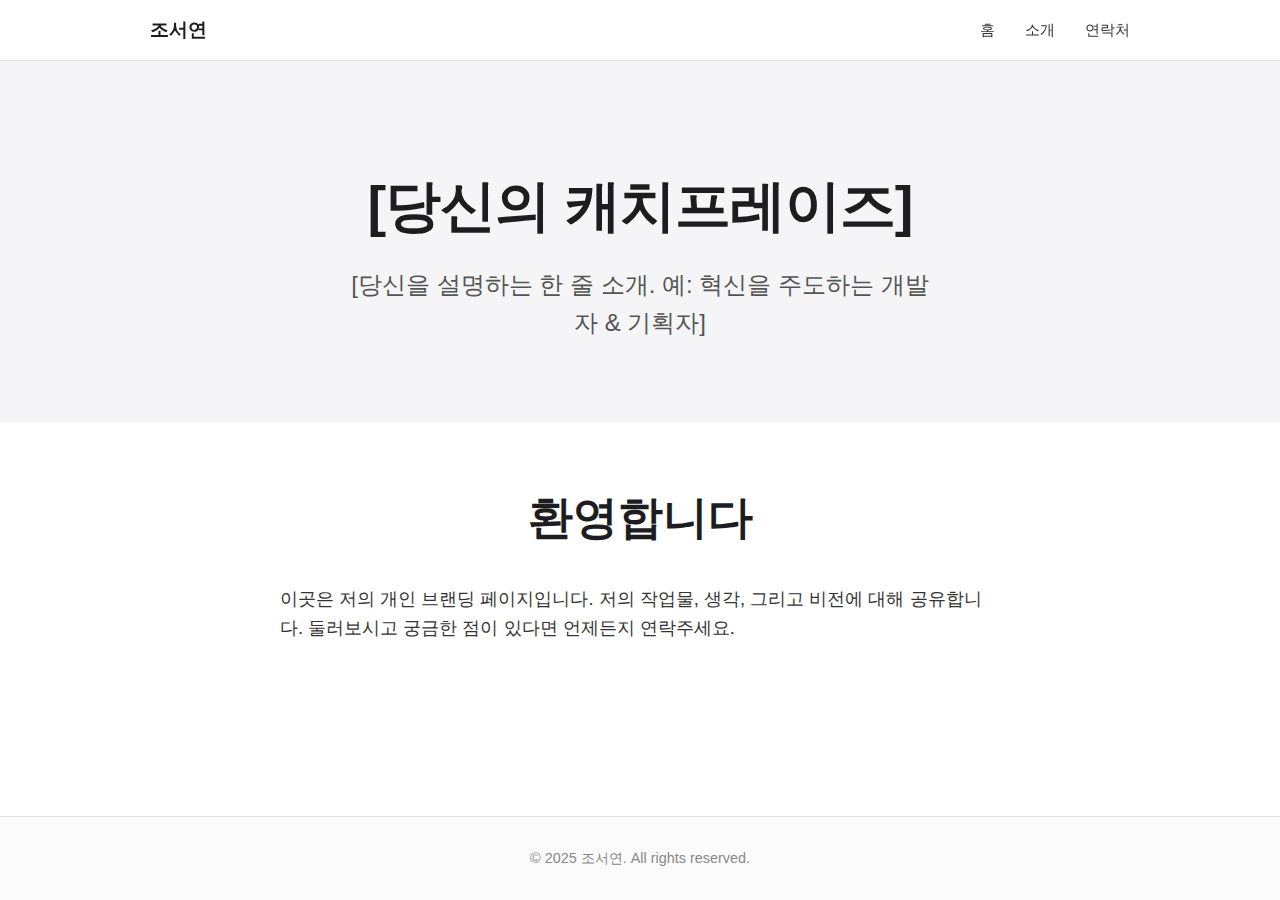
<file: index.html>
<!DOCTYPE html>
<html lang="ko">
<head>
    <meta charset="UTF-8">
    <meta name="viewport" content="width=device-width, initial-scale=1.0">
    <title>메인 - 조서연 브랜드</title>
    <link rel="stylesheet" href="css/style.css">
</head>
<body>

    <header>
        <nav>
            <a href="./" class="logo">조서연</a>
            
            <button class="menu-toggle" aria-label="메뉴 열기">☰</button>
            
            <ul>
                <li><a href="./">홈</a></li>
                <li><a href="about/">소개</a></li>
                <li><a href="contact/">연락처</a></li>
            </ul>
        </nav>
    </header>

    <main>
        <section class="hero">
            <h1>[당신의 캐치프레이즈]</h1>
            <p>[당신을 설명하는 한 줄 소개. 예: 혁신을 주도하는 개발자 & 기획자]</p>
        </section>
        
        <section class="content-section container">
            <h2>환영합니다</h2>
            <p>이곳은 저의 개인 브랜딩 페이지입니다. 저의 작업물, 생각, 그리고 비전에 대해 공유합니다. 둘러보시고 궁금한 점이 있다면 언제든지 연락주세요.</p>
        </section>
    </main>

    <footer>
        <div class="container">
            &copy; 2025 조서연. All rights reserved.
        </div>
    </footer>
    
    <script src="js/main.js"></script>
</body>
</html>
</file>
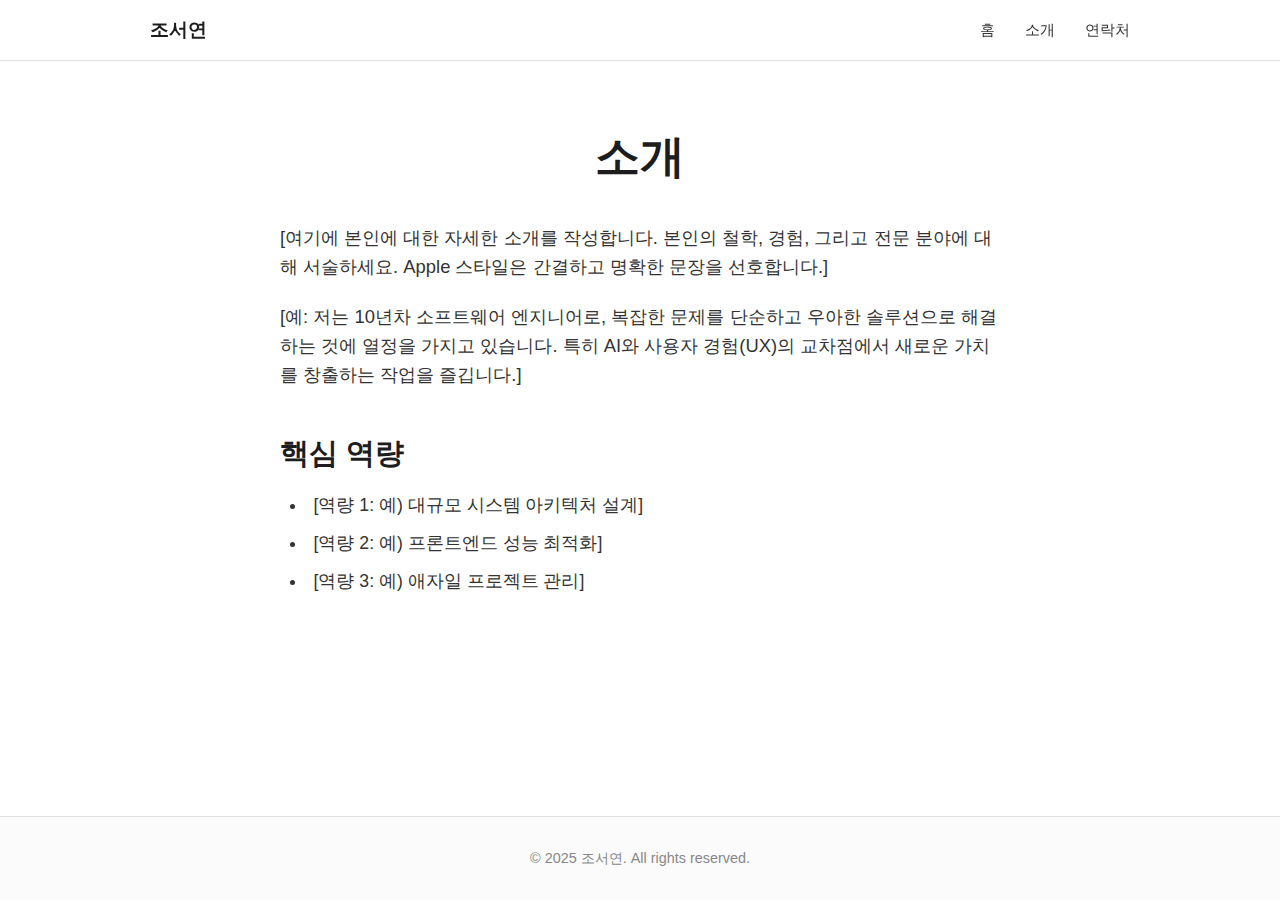
<file: about/index.html>
<!DOCTYPE html>
<html lang="ko">
<head>
    <meta charset="UTF-8">
    <meta name="viewport" content="width=device-width, initial-scale=1.0">
    <title>소개 - 조서연</title>
    <link rel="stylesheet" href="../css/style.css">
</head>
<body>

    <header>
        <nav>
            <a href="../" class="logo">조서연</a>
            
            <button class="menu-toggle" aria-label="메뉴 열기">☰</button>
            
            <ul>
                <li><a href="../">홈</a></li>
                <li><a href="./">소개</a></li> <li><a href="../contact/">연락처</a></li>
            </ul>
        </nav>
    </header>

    <main>
        <section class="content-section container">
            <h2>소개</h2>
            <p>[여기에 본인에 대한 자세한 소개를 작성합니다. 본인의 철학, 경험, 그리고 전문 분야에 대해 서술하세요. Apple 스타일은 간결하고 명확한 문장을 선호합니다.]</p>
            <p>[예: 저는 10년차 소프트웨어 엔지니어로, 복잡한 문제를 단순하고 우아한 솔루션으로 해결하는 것에 열정을 가지고 있습니다. 특히 AI와 사용자 경험(UX)의 교차점에서 새로운 가치를 창출하는 작업을 즐깁니다.]</p>
            
            <h3>핵심 역량</h3>
            <ul>
                <li>[역량 1: 예) 대규모 시스템 아키텍처 설계]</li>
                <li>[역량 2: 예) 프론트엔드 성능 최적화]</li>
                <li>[역량 3: 예) 애자일 프로젝트 관리]</li>
            </ul>
        </section>
    </main>

    <footer>
        <div class="container">
            &copy; 2025 조서연. All rights reserved.
        </div>
    </footer>
    
    <script src="../js/main.js"></script>
</body>
</html>
</file>
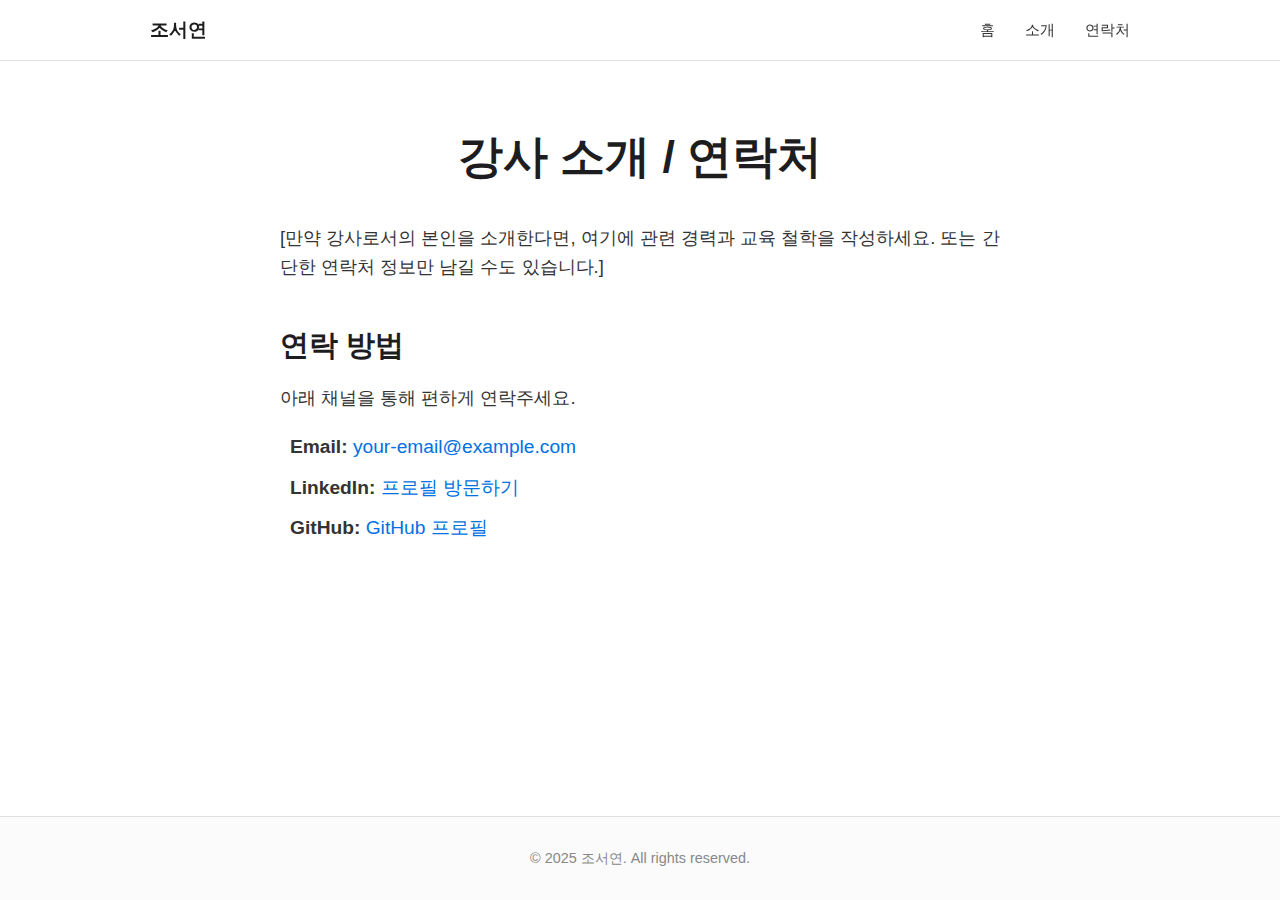
<file: contact/index.html>
<!DOCTYPE html>
<html lang="ko">
<head>
    <meta charset="UTF-8">
    <meta name="viewport" content="width=device-width, initial-scale=1.0">
    <title>강사 소개 및 연락처 - 조서연</title>
    <link rel="stylesheet" href="../css/style.css">
</head>
<body>

    <header>
        <nav>
            <a href="../" class="logo">조서연</a>
            
            <button class="menu-toggle" aria-label="메뉴 열기">☰</button>
            
            <ul>
                <li><a href="../">홈</a></li>
                <li><a href="../about/">소개</a></li>
                <li><a href="./">연락처</a></li> </ul>
        </nav>
    </header>

    <main>
        <section class="content-section container">
            <h2>강사 소개 / 연락처</h2>
            <p>[만약 강사로서의 본인을 소개한다면, 여기에 관련 경력과 교육 철학을 작성하세요. 또는 간단한 연락처 정보만 남길 수도 있습니다.]</p>
            
            <h3>연락 방법</h3>
            <p>아래 채널을 통해 편하게 연락주세요.</p>
            
            <ul class="contact-links">
                <li><strong>Email:</strong> <a href="mailto:your-email@example.com">your-email@example.com</a></li>
                <li><strong>LinkedIn:</strong> <a href="[링크드인 URL]" target="_blank">프로필 방문하기</a></li>
                <li><strong>GitHub:</strong> <a href="https://github.com/paullabkorea" target="_blank">GitHub 프로필</a></li>
            </ul>
        </section>
    </main>

    <footer>
        <div class="container">
            &copy; 2025 조서연. All rights reserved.
        </div>
    </footer>
    
    <script src="../js/main.js"></script>
</body>
</html>
</file>
<file: css/style.css>
/* --- 기본 및 타이포그래피 --- */
* {
    margin: 0;
    padding: 0;
    box-sizing: border-box;
}

body {
    font-family: -apple-system, BlinkMacSystemFont, "Segoe UI", Roboto, Helvetica, Arial, sans-serif;
    line-height: 1.6;
    background-color: #ffffff;
    color: #1d1d1f; /* Apple의 메인 텍스트 색상 */
    display: flex;
    flex-direction: column;
    min-height: 100vh;
}

.container {
    width: 90%;
    max-width: 980px; /* Apple이 선호하는 콘텐츠 너비 */
    margin: 0 auto;
}

/* --- 헤더 & 네비게이션 --- */
header {
    width: 100%;
    position: sticky;
    top: 0;
    z-index: 1000;
    background-color: rgba(255, 255, 255, 0.9);
    backdrop-filter: blur(10px); /* iOS/macOS 스타일 블러 */
    border-bottom: 1px solid #e0e0e0;
}

nav {
    display: flex;
    justify-content: space-between;
    align-items: center;
    height: 60px;
    width: 90%;
    max-width: 980px;
    margin: 0 auto;
}

nav .logo {
    font-size: 1.2rem;
    font-weight: 600;
    text-decoration: none;
    color: #1d1d1f;
}

nav ul {
    list-style: none;
    display: flex;
}

nav ul li {
    margin-left: 30px;
}

nav ul li a {
    text-decoration: none;
    color: #333;
    font-size: 0.95rem;
    transition: color 0.3s ease;
}

nav ul li a:hover,
nav ul li a.active { /* 활성 페이지 표시 (JS로 구현) */
    color: #0071e3; /* Apple의 링크 파란색 */
}

/* 모바일 메뉴 버튼 */
.menu-toggle {
    display: none;
    font-size: 1.5rem;
    cursor: pointer;
    background: none;
    border: none;
    color: #333;
}

/* --- 메인 콘텐츠 --- */
main {
    flex-grow: 1; /* 푸터를 하단에 고정 */
}

/* 메인 페이지 히어로 섹션 */
.hero {
    text-align: center;
    padding: 100px 20px 80px 20px;
    background-color: #f5f5f7; /* Apple의 밝은 회색 배경 */
}

.hero h1 {
    font-size: 3.5rem;
    font-weight: 700;
    margin-bottom: 15px;
    letter-spacing: -1px;
}

.hero p {
    font-size: 1.5rem;
    color: #555;
    max-width: 600px;
    margin: 0 auto;
}

/* about, contact 페이지용 콘텐츠 섹션 */
.content-section {
    padding: 60px 0;
}

.content-section h2 {
    font-size: 2.8rem;
    font-weight: 600;
    margin-bottom: 30px;
    text-align: center;
}

.content-section p {
    font-size: 1.15rem;
    color: #333;
    max-width: 720px;
    margin: 0 auto 20px auto;
}

.content-section h3 {
    font-size: 1.8rem;
    font-weight: 600;
    margin-top: 40px;
    margin-bottom: 15px;
    max-width: 720px;
    margin-left: auto;
    margin-right: auto;
}

/* 리스트 스타일 */
.content-section ul {
    list-style-position: inside;
    max-width: 720px;
    margin: 0 auto 20px auto;
    padding-left: 10px;
}

.content-section li {
    font-size: 1.1rem;
    margin-bottom: 10px;
    color: #333;
}

/* 연락처 링크 */
.contact-links {
    list-style-type: none; /* 불릿 제거 */
    padding-left: 0;
}

.contact-links li {
    font-size: 1.2rem;
}

.contact-links a {
    color: #0071e3;
    text-decoration: none;
    font-weight: 500;
}

.contact-links a:hover {
    text-decoration: underline;
}


/* --- 푸터 --- */
footer {
    text-align: center;
    padding: 30px 0;
    border-top: 1px solid #e0e0e0;
    font-size: 0.9rem;
    color: #888;
    background-color: #fbfbfb;
}

/* --- 반응형 (모바일) --- */
@media (max-width: 768px) {
    nav ul {
        display: none; /* 모바일에선 기본 숨김 */
        flex-direction: column;
        position: absolute;
        top: 60px; /* 헤더 바로 아래 */
        left: 0;
        width: 100%;
        background-color: #fff;
        border-bottom: 1px solid #eee;
    }

    nav ul.active {
        display: flex; /* JS로 active 클래스 추가 시 보임 */
    }

    nav ul li {
        margin: 0;
        text-align: center;
        border-top: 1px solid #f0f0f0;
    }

    nav ul li a {
        display: block;
        padding: 15px;
    }

    .menu-toggle {
        display: block; /* 모바일에서 햄버거 버튼 보이기 */
    }

    .hero h1 { font-size: 2.5rem; }
    .hero p { font-size: 1.2rem; }
    .content-section h2 { font-size: 2.2rem; }
}
</file>
